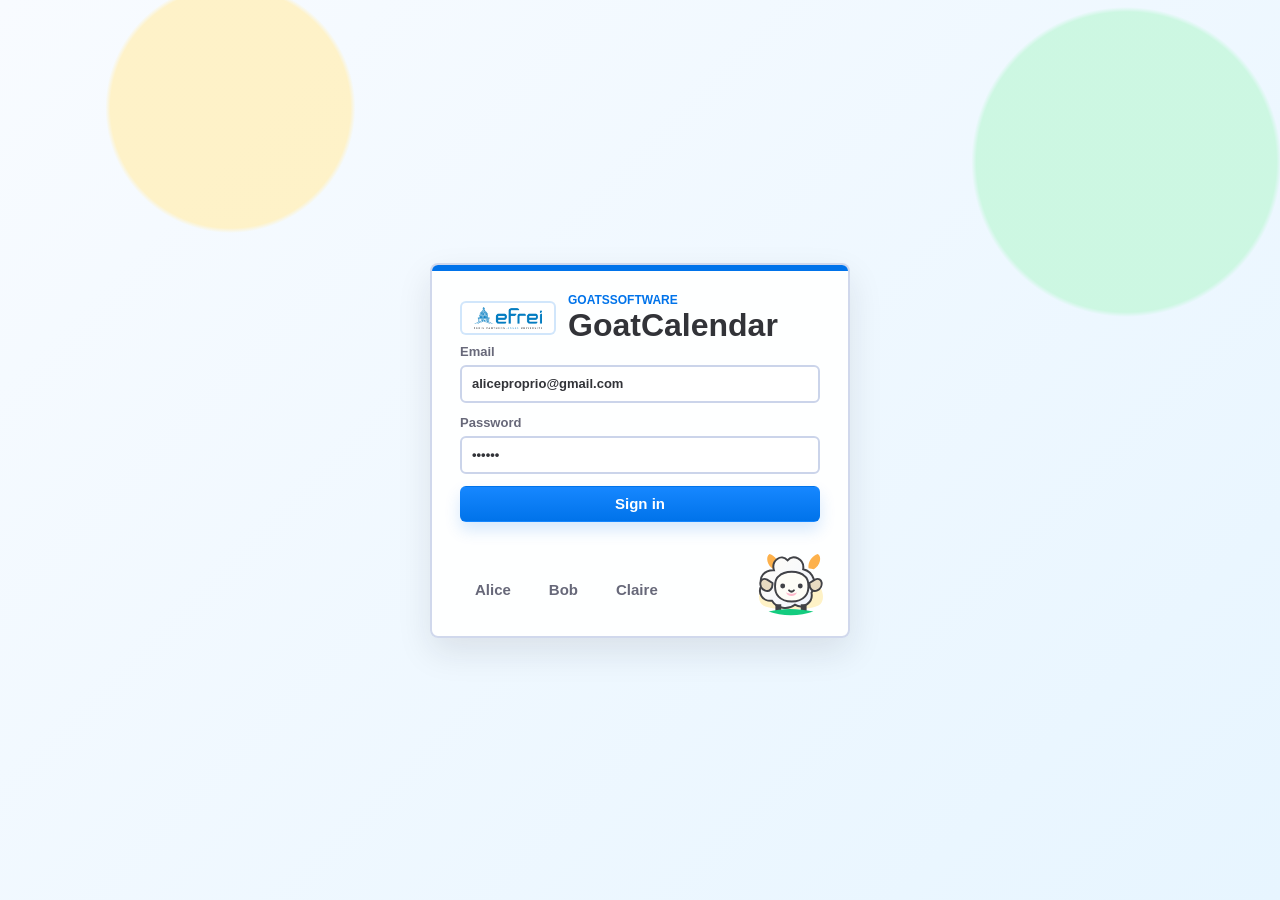
<file: front/index.html>
<!doctype html>
<html lang="en">
  <head>
    <meta charset="utf-8">
    <meta name="viewport" content="width=device-width, initial-scale=1">
    <title>GoatCalendar - Sign in</title>
    <link rel="stylesheet" href="./styles/main.css">
  </head>
  <body class="auth-page">
    <main class="auth-shell">
      <section class="auth-panel">
        <img src="./assets/goat_chibi.svg" alt="" class="goat-mascot goat-mascot-login" aria-hidden="true">
        <div class="brand-lockup">
          <img src="./assets/logo_efrei.png" alt="EFREI" class="school-logo">
          <div>
            <p class="eyebrow">GoatsSoftware</p>
            <h1>GoatCalendar</h1>
          </div>
        </div>

        <form id="login-form" class="form-stack">
          <label>
            Email
            <input id="email" type="email" value="aliceproprio@gmail.com" autocomplete="username" required>
          </label>
          <label>
            Password
            <input id="password" type="password" value="azerty" autocomplete="current-password" required>
          </label>
          <button class="button button-primary" type="submit">Sign in</button>
          <p id="login-feedback" class="form-feedback" role="status"></p>
        </form>

        <div class="demo-users">
          <button class="button button-ghost" type="button" data-demo-user="aliceproprio@gmail.com">Alice</button>
          <button class="button button-ghost" type="button" data-demo-user="boblocataire@gmail.com">Bob</button>
          <button class="button button-ghost" type="button" data-demo-user="clairemixte@gmail.com">Claire</button>
        </div>
      </section>
    </main>
    <script type="module" src="./scripts/pages/login.js"></script>
  </body>
</html>
</file>
<file: front/styles/main.css>
@import url("./art_direction.css");
@import url("./layout.css");
@import url("./buttons.css");
@import url("./forms.css");
@import url("./tables.css");
@import url("./boards.css");
</file>
